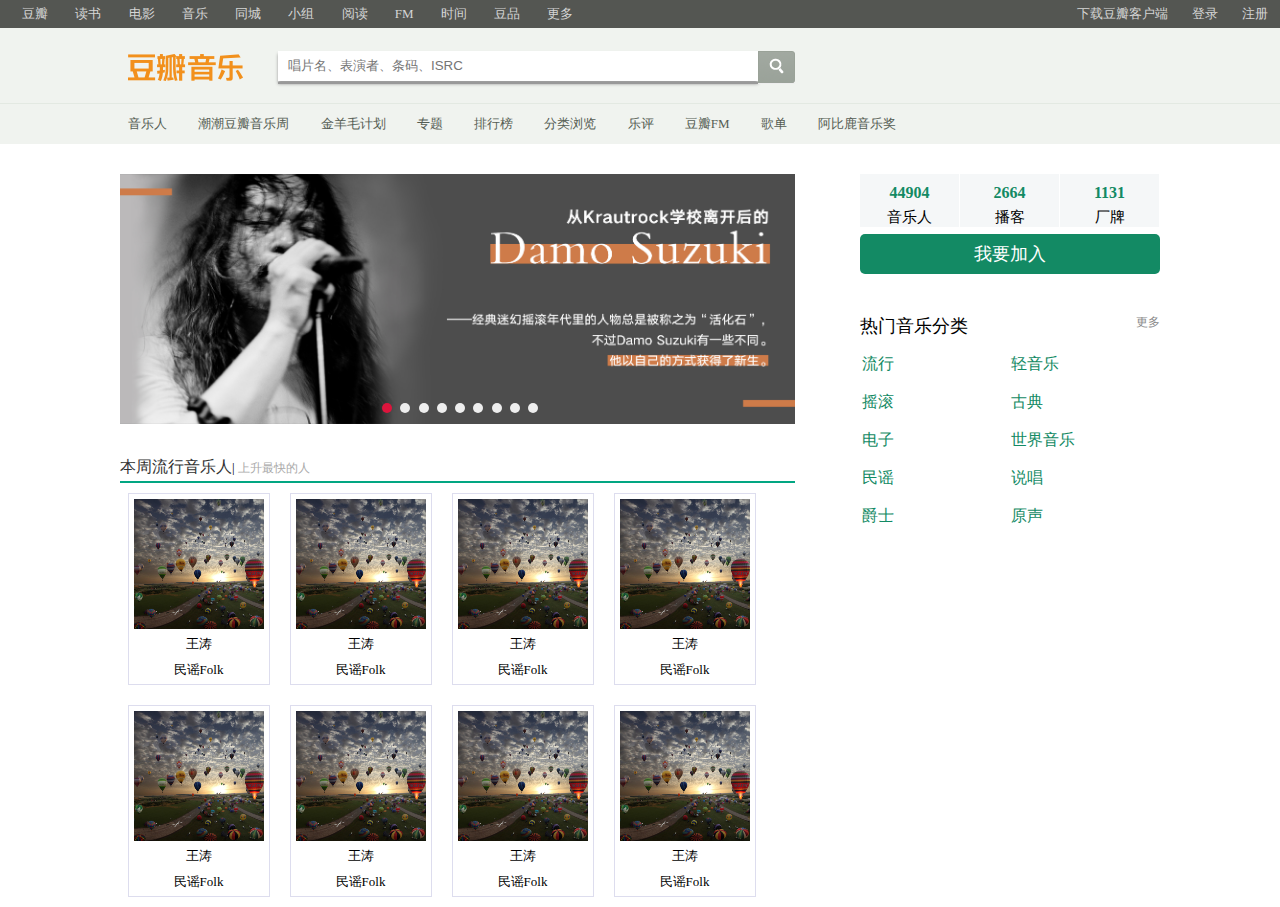
<file: index.html>
<!DOCTYPE html>
<html lang="en">

<head>
    <meta charset="UTF-8">
    <meta name="viewport" content="width=device-width, initial-scale=1.0">
    <meta http-equiv="X-UA-Compatible" content="ie=edge">
    <title>Document</title>
    <link rel="stylesheet" href="./css/header.css">
    <link rel="stylesheet" href="./css/lbt.css">
    <link rel="stylesheet" href="./css/index.css">
</head>

<body>
    <div class="db-g-nav">
        <div class="db-nav-left">
            <ul>
                <li><a href="#">豆瓣</a></li>
                <li><a href="#">读书</a></li>
                <li><a href="#">电影</a></li>
                <li><a href="#">音乐</a></li>
                <li><a href="#">同城</a></li>
                <li><a href="#">小组</a></li>
                <li><a href="#">阅读</a></li>
                <li><a href="#">FM</a></li>
                <li><a href="#">时间</a></li>
                <li><a href="#">豆品</a></li>
                <li><a href="#">更多</a></li>
            </ul>
        </div>
        <div class="db-nav-right">
            <ul>
                <li><a href="#">注册</a></li>
                <li><a href="#">登录</a></li>
                <li><a href="#">下载豆瓣客户端</a></li>
            </ul>
        </div>
    </div>
    <div class="db-nav-wrapper">
        <div class="db-nav-header">
            <div class="db-nav-search">
                <div class="db-logo">
                    <a href="https://music.douban.com"></a>
                </div>
                <div class="db-search">
                    <form action="https://music.douban.com/subject_search">
                        <div class="db-input">
                            <input class='input' type="text" name='search_text' placeholder="唱片名、表演者、条码、ISRC"
                                autocomplete='off'>
                        </div>
                        <span><input type="submit" class='btn' value=''></span>
                    </form>
                    <div class="db-search-suggest">
                        <ul class='suggest-box'>
                        </ul>
                    </div>
                </div>
            </div>


        </div>
        <div class="db-nav-list">
            <ul>
                <li><a href="#">音乐人</a></li>
                <li><a href="#">潮潮豆瓣音乐周</a></li>
                <li><a href="#">金羊毛计划</a></li>
                <li><a href="#">专题</a></li>
                <li><a href="#">排行榜</a></li>
                <li><a href="#">分类浏览</a></li>
                <li><a href="#">乐评</a></li>
                <li><a href="#">豆瓣FM</a></li>
                <li><a href="#">歌单</a></li>
                <li><a href="#">阿比鹿音乐奖</a></li>
            </ul>
        </div>
    </div>
    <div class="db-wrapper">
        <div class="content-left">
            <div class="content-wrapper">
                <div class="lbt">
                    <ul class="slidePage">
                        <li>
                            <img src="./img/1.jpg">
                        </li>
                        <li>
                            <img src="./img/2.jpg">
                        </li>
                        <li>
                            <img src="./img/3.jpg">
                        </li>
                        <li>
                            <img src="./img/4.jpg">
                        </li>
                        <li>
                            <img src="./img/5.jpg">
                        </li>
                        <li>
                            <img src="./img/6.jpg">
                        </li>
                        <li>
                            <img src="./img/7.jpg">
                        </li>
                        <li>
                            <img src="./img/8.jpg">
                        </li>
                        <li>
                            <img src="./img/9.jpg">
                        </li>
                    </ul>
                    <div class="btn leftBtn">&lt;</div>
                    <div class="btn rightBtn">&gt;</div>
                    <div class="slideList">
                        <span class="active"></span>
                        <span></span>
                        <span></span>
                        <span></span>
                        <span></span>
                        <span></span>
                        <span></span>
                        <span></span>
                        <span></span>
                    </div>
                </div>
                <div class="populer-article">
                    <ul class="header">
                        <li class='active-two'>本周流行音乐人</li>|
                        <li>上升最快的人</li>
                    </ul>
                    <ul class="music show">
                        <li>
                            <div class="img-box">
                                <img src="./img/music.jpg" alt="">
                            </div>
                            <div class="item">
                                <p>王涛</p>
                                <p>民谣Folk</p>
                            </div>
                        </li>
                        <li>
                            <div class="img-box">
                                <img src="./img/music.jpg" alt="">
                            </div>
                            <div class="item">
                                <p>王涛</p>
                                <p>民谣Folk</p>
                            </div>
                        </li>
                        <li>
                            <div class="img-box">
                                <img src="./img/music.jpg" alt="">
                            </div>
                            <div class="item">
                                <p>王涛</p>
                                <p>民谣Folk</p>
                            </div>
                        </li>
                        <li>
                            <div class="img-box">
                                <img src="./img/music.jpg" alt="">
                            </div>
                            <div class="item">
                                <p>王涛</p>
                                <p>民谣Folk</p>
                            </div>
                        </li>
                        <li>
                            <div class="img-box">
                                <img src="./img/music.jpg" alt="">
                            </div>
                            <div class="item">
                                <p>王涛</p>
                                <p>民谣Folk</p>
                            </div>
                        </li>
                        <li>
                            <div class="img-box">
                                <img src="./img/music.jpg" alt="">
                            </div>
                            <div class="item">
                                <p>王涛</p>
                                <p>民谣Folk</p>
                            </div>
                        </li>
                        <li>
                            <div class="img-box">
                                <img src="./img/music.jpg" alt="">
                            </div>
                            <div class="item">
                                <p>王涛</p>
                                <p>民谣Folk</p>
                            </div>
                        </li>
                        <li>
                            <div class="img-box">
                                <img src="./img/music.jpg" alt="">
                            </div>
                            <div class="item">
                                <p>王涛</p>
                                <p>民谣Folk</p>
                            </div>
                        </li>
                    </ul>
                    <ul class="music">
                        <li>
                            <div class="img-box">
                                <img src="./img/people.jpg" alt="">
                            </div>
                            <div class="item">
                                <p>梁晓旭</p>
                                <p>摇滚lol</p>
                            </div>
                        </li>
                        <li>
                            <div class="img-box">
                                <img src="./img/people.jpg" alt="">
                            </div>
                            <div class="item">
                                <p>梁晓旭</p>
                                <p>摇滚lol</p>
                            </div>
                        </li>
                        <li>
                            <div class="img-box">
                                <img src="./img/people.jpg" alt="">
                            </div>
                            <div class="item">
                                <p>梁晓旭</p>
                                <p>摇滚lol</p>
                            </div>
                        </li>
                        <li>
                            <div class="img-box">
                                <img src="./img/people.jpg" alt="">
                            </div>
                            <div class="item">
                                <p>梁晓旭</p>
                                <p>摇滚lol</p>
                            </div>
                        </li>
                        <li>
                            <div class="img-box">
                                <img src="./img/people.jpg" alt="">
                            </div>
                            <div class="item">
                                <p>梁晓旭</p>
                                <p>摇滚lol</p>
                            </div>
                        </li>
                        <li>
                            <div class="img-box">
                                <img src="./img/people.jpg" alt="">
                            </div>
                            <div class="item">
                                <p>梁晓旭</p>
                                <p>摇滚lol</p>
                            </div>
                        </li>
                        <li>
                            <div class="img-box">
                                <img src="./img/people.jpg" alt="">
                            </div>
                            <div class="item">
                                <p>梁晓旭</p>
                                <p>摇滚lol</p>
                            </div>
                        </li>
                        <li>
                            <div class="img-box">
                                <img src="./img/people.jpg" alt="">
                            </div>
                            <div class="item">
                                <p>梁晓旭</p>
                                <p>摇滚lol</p>
                            </div>
                        </li>
                    </ul>
                </div>
            </div>
        </div>
        <div class="content-right">
            <div class="join">
                <div class='join-block'>
                    <h2>44904</h2>
                    <p>音乐人</p>
                </div>
                <div class='join-block'>
                    <h2>2664</h2>
                    <p>播客</p>
                </div>
                <div class='join-block'>
                    <h2>1131</h2>
                    <p>厂牌</p>
                </div>
                <div class="join-in">
                    我要加入
                </div>
            </div>
            <div class="music-tags">
                <div class="tags-header">热门音乐分类</div>
                <div class="tags-more">
                    <a href="#">更多</a>
                </div>
                <table>
                    <tbody>
                        <tr>
                            <td>流行</td>
                            <td>轻音乐</td>
                        </tr>
                        <tr>
                            <td>摇滚</td>
                            <td>古典</td>
                        </tr>
                        <tr>
                            <td>电子</td>
                            <td>世界音乐</td>
                        </tr>
                        <tr>
                            <td>民谣</td>
                            <td>说唱</td>
                        </tr>
                        <tr>
                            <td>爵士</td>
                            <td>原声</td>
                        </tr>
                    </tbody>
                </table>
            </div>
        </div>
    </div>
    <script src='./js/jquery-3.3.1.min.js'></script>
    <script src='./js/index.js'></script>
    <script src='./js/lbt.js'></script>
</body>

</html>
</file>
<file: css/header.css>
*{
    margin: 0;
    padding: 0;
    list-style: none;
    text-decoration: none;
}
html,body{
    width:100%;
    font-size:13px;
}
@media (max-width: 1024px){
    body{
        width: 1024px;
    }
}
.db-g-nav{
    position:relative;
    width: 100%;
    min-width:950px;
    height: 28px;
    background-color:#545652;
}
.db-nav-left{
    width:800px;
    height:28px;
    margin-left:10px;
}
.db-nav-left li{
    display:inline-block;
    height:28px;
    line-height:28px;
}
.db-nav-left a{
    display: inline-block;
    height: 28px;
    padding:0 12px;
    color:#d5d5d5;
}
.db-nav-left a:hover{
    color:#fff;
}
.db-nav-right{
   position:absolute; 
   right:0;
   top:0;
   height:28px;
   width:300px;
}
.db-nav-right ul::after{
    content:"";
    clear:both;
    display: block;
}
.db-nav-right li{
    float:right;
}
.db-nav-right li a{
    display: inline-block;
    height:28px;
    padding:0 12px;
    line-height:28px;
    color:#d5d5d5;
}
.db-nav-right li a:hover{
    color:#fff;
}
.db-nav-wrapper{
    width:100%;
    background-color:#f0f3ef;
}
.db-nav-header{
    width:100%;
    border-bottom: 1px solid #e3e9e2;
}
.db-nav-search{
    width: 1024px;
    height: 59px;
    padding: 8px 0;  
    margin: 0 auto;
    position:relative;
}
.db-nav-search .db-logo{
    position:absolute;
    top:50%;
    width: 145px;
    height: 56px; 
    margin-top: -24px;
    background:url('../img/logo.png') no-repeat 0 12px;
}
.db-logo a{
    display:inline-block;
    width:100%;
    height:100%;
}
.db-nav-search .db-search {
    position: absolute;
    left:150px;
    top:50%;
    margin-top:-15px;
}
.db-search form{
    width: 600px;
}
.db-input input{
    width: 470px;
    height: 30px;
    padding-left:10px;
    border:none;
    box-shadow: 0 3px 3px #999;
    outline: none;
}
.db-search span{
    position:absolute;
    left: 480px;
    top: 0px;
}
.db-search .btn{
    width:37px;
    height:34px;
    border:none;
    background:url('../img/search.png') no-repeat 0 -40px;
    font-size: 0;
    cursor: pointer;
}
.db-search-suggest{
    position:absolute;
    left:0;
    top:31px;
    width:480px;
    z-index:999;
    background-color:#fff;
}
.db-search-suggest ul{
    border: 1px solid #999;
}
.db-search-suggest li{
    position:relative;
    border-bottom:1px solid #aaa;
}
.db-search-suggest a{
    display: inline-block;
    width:480px;
}
.db-search-suggest img{
    width:40px;
    height: 40px;
    padding:5px;
}
.db-search-suggest em{
    color:rgb(3, 89, 129);
    font-style: normal;
    font-size:14px;
}
.db-search-suggest a div{
    position:absolute;
    left: 52px;
    top: 5px;
}
.db-search-suggest p{
    margin-top:2px;
    color:#999;
}

.db-nav-list{
    width:100%;
    height: 40px;
}
.db-nav-list ul{
    width:1024px;
    margin: 0 auto;
}
.db-nav-list li{
    display:inline-block;
    height: 40px;
    line-height:40px;
}
.db-nav-list a{
    margin:0 14px;
    color:#555d53;
}
.db-nav-list li:nth-of-type(1) a{
    margin-left:0;
}
.db-nav-list a:hover{
    color:#fff;
    background-color:#555d53;
}
</file>
<file: css/lbt.css>
.content-wrapper{
    width: 675px;
    height: 250px;
}
.lbt {
    position: relative;
    width: 100%;
    height: 100%;
    overflow: hidden;
}

.lbt .slidePage {
    position: absolute;
    left: 0;
    top: 0;
    width: 1000%;
    height: 100%;
    overflow: hidden;
}

.lbt .slidePage li {
    float: left;
    width: 10%;
    height: 100%;
}

.lbt .slidePage img {
    width: 100%;
    height: 100%;
    background-size: 100% 100%;
}

.lbt .btn {
    display: none;
    position: absolute;
    top: 50%;
    width: 50px;
    height: 60px;
    margin-top:-25px;
    text-align: center;
    line-height: 50px;
    font-size: 50px;
    cursor: pointer;
    opacity:0.3;
    background-color: #fff;
}


.lbt .rightBtn {
    right: 10px;
}

.lbt .leftBtn {
    left: 10px;
}

.lbt .slideList {
    position: absolute;
    bottom: 3%;
    left: 0;
    width: 100%;
    text-align: center;
}

.lbt .slideList span{
    display: inline-block;
    width: 10px;
    height: 10px;
    margin-left: 5px;
    border-radius:50%;
    text-align: center;
    line-height: 30px;
    background-color: #eee;
    cursor: pointer;
}

.lbt .slideList .active {
    background-color: crimson;
}
</file>
<file: css/index.css>
.db-wrapper{
    position:relative;
    width:1040px;
    margin: 30px auto;
}
.content-left{
    width:675px;
    margin-right:10px;
}
.populer-article{
    width:675px;
    margin-top:30px;
}
.header{
    width:675px;
    border-bottom:2px solid #02A682;
}
.header li{
    display:inline-block;
    padding:3px 0;
    color:#aaa;
    font-size:12px;
    cursor:pointer;
}
.header li.active-two{
    color:#333;
    font-size:16px;
}

.music{
    width:660px;
    margin:0 auto;
    display:none;
}
.music::after{
    content:"";
    clear:both;
    display:block;
}
.show{
    display:block;
}
.music li{
    float:left;
    width:140px;
    height:190px;
    margin: 10px 20px 10px 0;
    border:1px solid #dde;
}
.music .img-box{
    width:130px;
    height:130px;
    margin:5px auto;

}
.music .img-box img{
    width:100%;
    height:100%;
}
.music .item{
    width:140px;
    margin-top:6px;
}
.item p{
    width:140px;
    text-align:center;
    padding-bottom: 8px ;
}
.content-right{
    position:absolute;
    right:0;
    top:0;
    width:300px;
    background-color:#f5f7f8;
}
.join{
    width:300px;
    position:relative;
    /* display:flex; */
}
.join::after{
    content:"";
    clear:both;
    display:block;
}
.join-block{
    width:99px;
    border-right:1px solid #fff;
    float:left;
    text-align:center;
}
.join-block h2{
    color:#138a64;
    margin:10px 0 6px ;
    font-size:16px;
}
.join-block p{
    font-size:15px;
    /* margin-bottom:5px; */
}

.join-in{
    position:absolute;
    top:55px;
    height:40px;
    width:300px;
    margin:5px 0 20px;
    border-radius:5px;
    line-height:40px;
    text-align:center;
    font-size:18px;
    color:#fff;
    background-color:#138A64;
}
.music-tags{
    position:absolute;
    top:140px; 
    width:300px;
}
.tags-header{
    font-size:18px;
    float:left;
}
.tags-more{
    float:right;
}
.tags-more a{
    display:inline-block;
    height:12px;
    color:#888;
    font-size:12px;
}
table{
    position:absolute;
    top:30px;
    width:100%;
}
td{
    width:150px;
    height:36px;
    line-height:36px;
    font-size:16px;
    color:#138A64;
}
</file>
